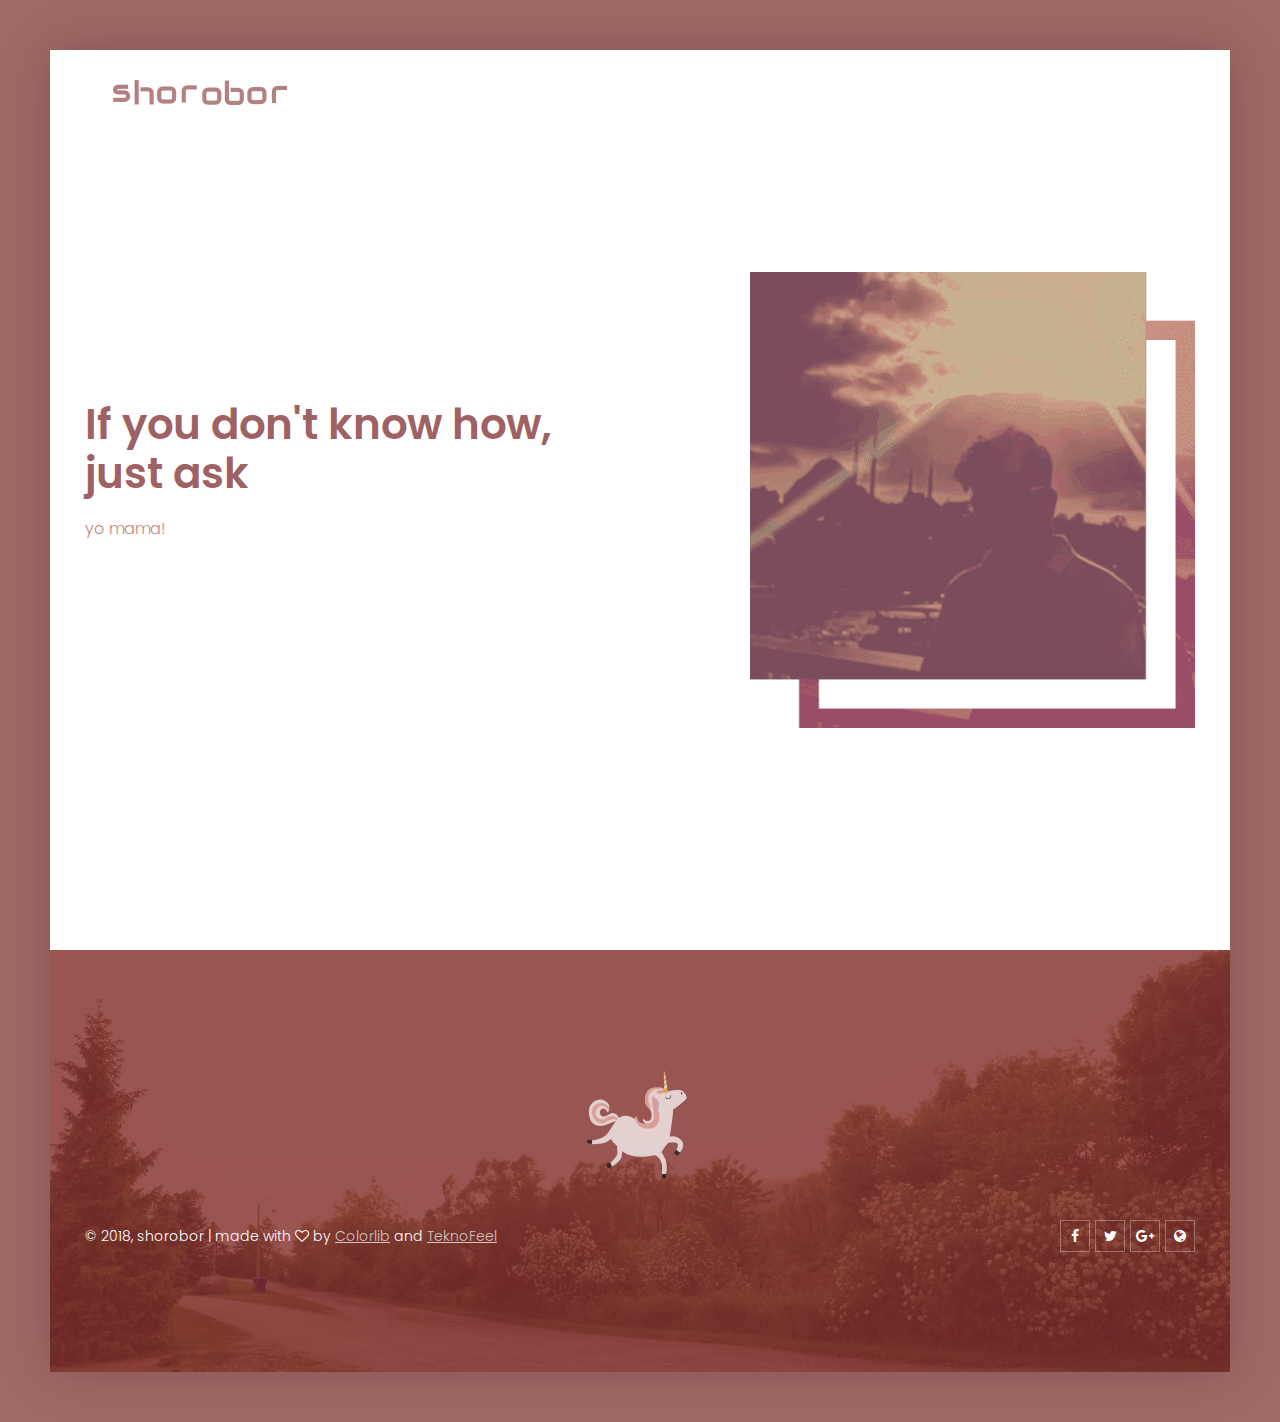
<file: index.html>
<!DOCTYPE html>
<html lang="en" class="no-js">
<head>
	<!-- Global site tag (gtag.js) - Google Analytics -->
	<script async src="https://www.googletagmanager.com/gtag/js?id=UA-3185525-5"></script>
	<script>
  		window.dataLayer = window.dataLayer || [];
  		function gtag(){dataLayer.push(arguments);}
  		gtag('js', new Date());

  		gtag('config', 'UA-3185525-5');
	</script>
	<!-- Mobile Specific Meta -->
	<meta name="viewport" content="width=device-width, initial-scale=1, shrink-to-fit=no">
	<!-- Favicon-->
	<link rel="shortcut icon" href="/img/fav.ico">
	<!-- Author Meta -->
	<meta name="author" content="shorobor">
	<meta property="og:author" content="shorobor">
	<!-- Meta Site -->
	<meta property="og:url" content="https://saroj.me/github"/>
	<link href="https://saroj.me/github" rel="canonical"/>
	<!-- Meta Description -->
	<meta name="description" content="Musings of a whimsical man">
	<meta property="og:description" content="Musings of a whimsical man"/>
	<!-- Meta Keyword -->
	<meta name="keywords" content="">
	<!-- meta character set -->
	<meta charset="UTF-8">
	<!-- Site Title -->
	<meta name="title" content="In Search of a Sage">
	<meta property="og:title" content="In Search of a Sage"/>
	<title>In Search of a Sage</title>


	<link href="https://fonts.googleapis.com/css?family=Poppins:100,300,500" rel="stylesheet">
		<!--
		CSS
		============================================= -->
		<link rel="stylesheet" href="/css/linearicons.css">
		<link rel="stylesheet" href="/css/owl.carousel.css">
		<link rel="stylesheet" href="/css/font-awesome.min.css">
		<link rel="stylesheet" href="/css/nice-select.css">
		<link rel="stylesheet" href="/css/magnific-popup.css">
		<link rel="stylesheet" href="/css/bootstrap.css">
		<link rel="stylesheet" href="/css/main.css">
	</head>
	<body class="dup-body">
		<div class="dup-body-wrap">
			<!-- Start Header Area -->
			<header class="default-header">
				<div class="header-wrap">
					<div class="header-top d-flex justify-content-between align-items-center">
						<div class="logo">
							<a href="https://saroj.me/github"><img src="/img/logo.png" alt="shorobor logo"></a>
						</div>
					</div>
				</div>
			</header>
		<!-- End Header Area -->
		<!-- Start Banner Area -->
		<section class="banner-area relative">
			<div class="overlay overlay-bg"></div>
			<div class="container">
				<div class="row fullscreen align-items-center justify-content-between">
					<div class="col-lg-6 col-md-7 col-sm-8">
						<div class="banner-content">
							<h1>If you don't know how, <br> just ask</h1>
							<p>yo mama! </p>
						</div>
					</div>
					<div class="col-lg-5 col-md-5 col-sm-4">
						<img src="/img/banner.png" alt="shorobor" class="img-fluid">
					</div>
				</div>
			</div>
		</section>
		<!-- End Banner Area -->

		<!-- Strat Footer Area -->
		<footer class="section-gap footer-widget-area">
			<div class="overlay overlay-bg"></div>
			<div class="container">
				<div class="row justify-content-center">
					<a href="https://saroj.me/github"><img src="/img/snobby-unicorn.png" alt="Who let the unicorn out?"></a>
				</div>
				<div class="footer-bottom d-flex justify-content-between align-items-center flex-wrap">
					<p class="footer-text m-0"> &copy; 2018, shorobor   |   made with <i class="fa fa-heart-o" aria-hidden="true"></i> by <a href="https://colorlib.com/">Colorlib</a> and <a href="https://teknofeel.com/">TeknoFeel</a></p>
					<div class="footer-social d-flex align-items-center">
						<a href="https://goo.gl/hfYke"><i class="fa fa-facebook"></i></a>
						<a href="https://goo.gl/v8AS7"><i class="fa fa-twitter"></i></a>
						<a href="https://goo.gl/7vTar"><i class="fa fa-google-plus"></i></a>
						<a href="https://saroj.me"><i class="fa fa-globe"></i></a>
					</div>
				</div>
			</div>
		</footer>
		<!-- End Footer Area -->
		</div>

		<script src="/js/vendor/jquery-2.2.4.min.js"></script>
		<script src="https://cdnjs.cloudflare.com/ajax/libs/popper.js/1.11.0/umd/popper.min.js" integrity="sha384-b/U6ypiBEHpOf/4+1nzFpr53nxSS+GLCkfwBdFNTxtclqqenISfwAzpKaMNFNmj4" crossorigin="anonymous"></script>
		<script src="/js/vendor/bootstrap.min.js"></script>
		<script src="/js/jquery.ajaxchimp.min.js"></script>
		<script src="/js/owl.carousel.min.js"></script>
		<script src="/js/jquery.nice-select.min.js"></script>
		<script src="/js/jquery.magnific-popup.min.js"></script>
		<script src="/js/main.js"></script>
	</body>
</html>
</file>
<file: css/linearicons.css>
@font-face {
	font-family: 'Linearicons-Free';
	src:url('../fonts/Linearicons-Free.eot?w118d');
	src:url('../fonts/Linearicons-Free.eot?#iefixw118d') format('embedded-opentype'),
		url('../fonts/Linearicons-Free.woff2?w118d') format('woff2'),
		url('../fonts/Linearicons-Free.woff?w118d') format('woff'),
		url('../fonts/Linearicons-Free.ttf?w118d') format('truetype'),
		url('../fonts/Linearicons-Free.svg?w118d#Linearicons-Free') format('svg');
	font-weight: normal;
	font-style: normal;
}

.lnr {
	font-family: 'Linearicons-Free';
	speak: none;
	font-style: normal;
	font-weight: normal;
	font-variant: normal;
	text-transform: none;
	line-height: 1;

	/* Better Font Rendering =========== */
	-webkit-font-smoothing: antialiased;
	-moz-osx-font-smoothing: grayscale;
}

.lnr-home:before {
	content: "\e800";
}
.lnr-apartment:before {
	content: "\e801";
}
.lnr-pencil:before {
	content: "\e802";
}
.lnr-magic-wand:before {
	content: "\e803";
}
.lnr-drop:before {
	content: "\e804";
}
.lnr-lighter:before {
	content: "\e805";
}
.lnr-poop:before {
	content: "\e806";
}
.lnr-sun:before {
	content: "\e807";
}
.lnr-moon:before {
	content: "\e808";
}
.lnr-cloud:before {
	content: "\e809";
}
.lnr-cloud-upload:before {
	content: "\e80a";
}
.lnr-cloud-download:before {
	content: "\e80b";
}
.lnr-cloud-sync:before {
	content: "\e80c";
}
.lnr-cloud-check:before {
	content: "\e80d";
}
.lnr-database:before {
	content: "\e80e";
}
.lnr-lock:before {
	content: "\e80f";
}
.lnr-cog:before {
	content: "\e810";
}
.lnr-trash:before {
	content: "\e811";
}
.lnr-dice:before {
	content: "\e812";
}
.lnr-heart:before {
	content: "\e813";
}
.lnr-star:before {
	content: "\e814";
}
.lnr-star-half:before {
	content: "\e815";
}
.lnr-star-empty:before {
	content: "\e816";
}
.lnr-flag:before {
	content: "\e817";
}
.lnr-envelope:before {
	content: "\e818";
}
.lnr-paperclip:before {
	content: "\e819";
}
.lnr-inbox:before {
	content: "\e81a";
}
.lnr-eye:before {
	content: "\e81b";
}
.lnr-printer:before {
	content: "\e81c";
}
.lnr-file-empty:before {
	content: "\e81d";
}
.lnr-file-add:before {
	content: "\e81e";
}
.lnr-enter:before {
	content: "\e81f";
}
.lnr-exit:before {
	content: "\e820";
}
.lnr-graduation-hat:before {
	content: "\e821";
}
.lnr-license:before {
	content: "\e822";
}
.lnr-music-note:before {
	content: "\e823";
}
.lnr-film-play:before {
	content: "\e824";
}
.lnr-camera-video:before {
	content: "\e825";
}
.lnr-camera:before {
	content: "\e826";
}
.lnr-picture:before {
	content: "\e827";
}
.lnr-book:before {
	content: "\e828";
}
.lnr-bookmark:before {
	content: "\e829";
}
.lnr-user:before {
	content: "\e82a";
}
.lnr-users:before {
	content: "\e82b";
}
.lnr-shirt:before {
	content: "\e82c";
}
.lnr-store:before {
	content: "\e82d";
}
.lnr-cart:before {
	content: "\e82e";
}
.lnr-tag:before {
	content: "\e82f";
}
.lnr-phone-handset:before {
	content: "\e830";
}
.lnr-phone:before {
	content: "\e831";
}
.lnr-pushpin:before {
	content: "\e832";
}
.lnr-map-marker:before {
	content: "\e833";
}
.lnr-map:before {
	content: "\e834";
}
.lnr-location:before {
	content: "\e835";
}
.lnr-calendar-full:before {
	content: "\e836";
}
.lnr-keyboard:before {
	content: "\e837";
}
.lnr-spell-check:before {
	content: "\e838";
}
.lnr-screen:before {
	content: "\e839";
}
.lnr-smartphone:before {
	content: "\e83a";
}
.lnr-tablet:before {
	content: "\e83b";
}
.lnr-laptop:before {
	content: "\e83c";
}
.lnr-laptop-phone:before {
	content: "\e83d";
}
.lnr-power-switch:before {
	content: "\e83e";
}
.lnr-bubble:before {
	content: "\e83f";
}
.lnr-heart-pulse:before {
	content: "\e840";
}
.lnr-construction:before {
	content: "\e841";
}
.lnr-pie-chart:before {
	content: "\e842";
}
.lnr-chart-bars:before {
	content: "\e843";
}
.lnr-gift:before {
	content: "\e844";
}
.lnr-diamond:before {
	content: "\e845";
}
.lnr-linearicons:before {
	content: "\e846";
}
.lnr-dinner:before {
	content: "\e847";
}
.lnr-coffee-cup:before {
	content: "\e848";
}
.lnr-leaf:before {
	content: "\e849";
}
.lnr-paw:before {
	content: "\e84a";
}
.lnr-rocket:before {
	content: "\e84b";
}
.lnr-briefcase:before {
	content: "\e84c";
}
.lnr-bus:before {
	content: "\e84d";
}
.lnr-car:before {
	content: "\e84e";
}
.lnr-train:before {
	content: "\e84f";
}
.lnr-bicycle:before {
	content: "\e850";
}
.lnr-wheelchair:before {
	content: "\e851";
}
.lnr-select:before {
	content: "\e852";
}
.lnr-earth:before {
	content: "\e853";
}
.lnr-smile:before {
	content: "\e854";
}
.lnr-sad:before {
	content: "\e855";
}
.lnr-neutral:before {
	content: "\e856";
}
.lnr-mustache:before {
	content: "\e857";
}
.lnr-alarm:before {
	content: "\e858";
}
.lnr-bullhorn:before {
	content: "\e859";
}
.lnr-volume-high:before {
	content: "\e85a";
}
.lnr-volume-medium:before {
	content: "\e85b";
}
.lnr-volume-low:before {
	content: "\e85c";
}
.lnr-volume:before {
	content: "\e85d";
}
.lnr-mic:before {
	content: "\e85e";
}
.lnr-hourglass:before {
	content: "\e85f";
}
.lnr-undo:before {
	content: "\e860";
}
.lnr-redo:before {
	content: "\e861";
}
.lnr-sync:before {
	content: "\e862";
}
.lnr-history:before {
	content: "\e863";
}
.lnr-clock:before {
	content: "\e864";
}
.lnr-download:before {
	content: "\e865";
}
.lnr-upload:before {
	content: "\e866";
}
.lnr-enter-down:before {
	content: "\e867";
}
.lnr-exit-up:before {
	content: "\e868";
}
.lnr-bug:before {
	content: "\e869";
}
.lnr-code:before {
	content: "\e86a";
}
.lnr-link:before {
	content: "\e86b";
}
.lnr-unlink:before {
	content: "\e86c";
}
.lnr-thumbs-up:before {
	content: "\e86d";
}
.lnr-thumbs-down:before {
	content: "\e86e";
}
.lnr-magnifier:before {
	content: "\e86f";
}
.lnr-cross:before {
	content: "\e870";
}
.lnr-menu:before {
	content: "\e871";
}
.lnr-list:before {
	content: "\e872";
}
.lnr-chevron-up:before {
	content: "\e873";
}
.lnr-chevron-down:before {
	content: "\e874";
}
.lnr-chevron-left:before {
	content: "\e875";
}
.lnr-chevron-right:before {
	content: "\e876";
}
.lnr-arrow-up:before {
	content: "\e877";
}
.lnr-arrow-down:before {
	content: "\e878";
}
.lnr-arrow-left:before {
	content: "\e879";
}
.lnr-arrow-right:before {
	content: "\e87a";
}
.lnr-move:before {
	content: "\e87b";
}
.lnr-warning:before {
	content: "\e87c";
}
.lnr-question-circle:before {
	content: "\e87d";
}
.lnr-menu-circle:before {
	content: "\e87e";
}
.lnr-checkmark-circle:before {
	content: "\e87f";
}
.lnr-cross-circle:before {
	content: "\e880";
}
.lnr-plus-circle:before {
	content: "\e881";
}
.lnr-circle-minus:before {
	content: "\e882";
}
.lnr-arrow-up-circle:before {
	content: "\e883";
}
.lnr-arrow-down-circle:before {
	content: "\e884";
}
.lnr-arrow-left-circle:before {
	content: "\e885";
}
.lnr-arrow-right-circle:before {
	content: "\e886";
}
.lnr-chevron-up-circle:before {
	content: "\e887";
}
.lnr-chevron-down-circle:before {
	content: "\e888";
}
.lnr-chevron-left-circle:before {
	content: "\e889";
}
.lnr-chevron-right-circle:before {
	content: "\e88a";
}
.lnr-crop:before {
	content: "\e88b";
}
.lnr-frame-expand:before {
	content: "\e88c";
}
.lnr-frame-contract:before {
	content: "\e88d";
}
.lnr-layers:before {
	content: "\e88e";
}
.lnr-funnel:before {
	content: "\e88f";
}
.lnr-text-format:before {
	content: "\e890";
}
.lnr-text-format-remove:before {
	content: "\e891";
}
.lnr-text-size:before {
	content: "\e892";
}
.lnr-bold:before {
	content: "\e893";
}
.lnr-italic:before {
	content: "\e894";
}
.lnr-underline:before {
	content: "\e895";
}
.lnr-strikethrough:before {
	content: "\e896";
}
.lnr-highlight:before {
	content: "\e897";
}
.lnr-text-align-left:before {
	content: "\e898";
}
.lnr-text-align-center:before {
	content: "\e899";
}
.lnr-text-align-right:before {
	content: "\e89a";
}
.lnr-text-align-justify:before {
	content: "\e89b";
}
.lnr-line-spacing:before {
	content: "\e89c";
}
.lnr-indent-increase:before {
	content: "\e89d";
}
.lnr-indent-decrease:before {
	content: "\e89e";
}
.lnr-pilcrow:before {
	content: "\e89f";
}
.lnr-direction-ltr:before {
	content: "\e8a0";
}
.lnr-direction-rtl:before {
	content: "\e8a1";
}
.lnr-page-break:before {
	content: "\e8a2";
}
.lnr-sort-alpha-asc:before {
	content: "\e8a3";
}
.lnr-sort-amount-asc:before {
	content: "\e8a4";
}
.lnr-hand:before {
	content: "\e8a5";
}
.lnr-pointer-up:before {
	content: "\e8a6";
}
.lnr-pointer-right:before {
	content: "\e8a7";
}
.lnr-pointer-down:before {
	content: "\e8a8";
}
.lnr-pointer-left:before {
	content: "\e8a9";
}
</file>
<file: css/nice-select.css>
.nice-select {
  -webkit-tap-highlight-color: transparent;
  background-color: #fff;
  border-radius: 5px;
  border: solid 1px #e8e8e8;
  box-sizing: border-box;
  clear: both;
  cursor: pointer;
  display: block;
  float: left;
  font-family: inherit;
  font-size: 14px;
  font-weight: normal;
  height: 42px;
  line-height: 40px;
  outline: none;
  padding-left: 18px;
  padding-right: 30px;
  position: relative;
  text-align: left !important;
  -webkit-transition: all 0.2s ease-in-out;
  transition: all 0.2s ease-in-out;
  -webkit-user-select: none;
     -moz-user-select: none;
      -ms-user-select: none;
          user-select: none;
  white-space: nowrap;
  width: auto; }
  .nice-select:hover {
    border-color: #dbdbdb; }
  .nice-select:active, .nice-select.open, .nice-select:focus {
    border-color: #999; }
  .nice-select:after {
    border-bottom: 2px solid #999;
    border-right: 2px solid #999;
    content: '';
    display: block;
    height: 5px;
    margin-top: -4px;
    pointer-events: none;
    position: absolute;
    right: 12px;
    top: 50%;
    -webkit-transform-origin: 66% 66%;
        -ms-transform-origin: 66% 66%;
            transform-origin: 66% 66%;
    -webkit-transform: rotate(45deg);
        -ms-transform: rotate(45deg);
            transform: rotate(45deg);
    -webkit-transition: all 0.15s ease-in-out;
    transition: all 0.15s ease-in-out;
    width: 5px; }
  .nice-select.open:after {
    -webkit-transform: rotate(-135deg);
        -ms-transform: rotate(-135deg);
            transform: rotate(-135deg); }
  .nice-select.open .list {
    opacity: 1;
    pointer-events: auto;
    -webkit-transform: scale(1) translateY(0);
        -ms-transform: scale(1) translateY(0);
            transform: scale(1) translateY(0); }
  .nice-select.disabled {
    border-color: #ededed;
    color: #999;
    pointer-events: none; }
    .nice-select.disabled:after {
      border-color: #cccccc; }
  .nice-select.wide {
    width: 100%; }
    .nice-select.wide .list {
      left: 0 !important;
      right: 0 !important; }
  .nice-select.right {
    float: right; }
    .nice-select.right .list {
      left: auto;
      right: 0; }
  .nice-select.small {
    font-size: 12px;
    height: 36px;
    line-height: 34px; }
    .nice-select.small:after {
      height: 4px;
      width: 4px; }
    .nice-select.small .option {
      line-height: 34px;
      min-height: 34px; }
  .nice-select .list {
    background-color: #fff;
    border-radius: 5px;
    box-shadow: 0 0 0 1px rgba(68, 68, 68, 0.11);
    box-sizing: border-box;
    margin-top: 4px;
    opacity: 0;
    overflow: hidden;
    padding: 0;
    pointer-events: none;
    position: absolute;
    top: 100%;
    left: 0;
    -webkit-transform-origin: 50% 0;
        -ms-transform-origin: 50% 0;
            transform-origin: 50% 0;
    -webkit-transform: scale(0.75) translateY(-21px);
        -ms-transform: scale(0.75) translateY(-21px);
            transform: scale(0.75) translateY(-21px);
    -webkit-transition: all 0.2s cubic-bezier(0.5, 0, 0, 1.25), opacity 0.15s ease-out;
    transition: all 0.2s cubic-bezier(0.5, 0, 0, 1.25), opacity 0.15s ease-out;
    z-index: 9; }
    .nice-select .list:hover .option:not(:hover) {
      background-color: transparent !important; }
  .nice-select .option {
    cursor: pointer;
    font-weight: 400;
    line-height: 40px;
    list-style: none;
    min-height: 40px;
    outline: none;
    padding-left: 18px;
    padding-right: 29px;
    text-align: left;
    -webkit-transition: all 0.2s;
    transition: all 0.2s; }
    .nice-select .option:hover, .nice-select .option.focus, .nice-select .option.selected.focus {
      background-color: #f6f6f6; }
    .nice-select .option.selected {
      font-weight: bold; }
    .nice-select .option.disabled {
      background-color: transparent;
      color: #999;
      cursor: default; }

.no-csspointerevents .nice-select .list {
  display: none; }

.no-csspointerevents .nice-select.open .list {
  display: block; }
</file>
<file: css/main.css>
/*--------------------------- Color variations ----------------------*/
/* Medium Layout: 1280px */
/* Tablet Layout: 768px */
/* Mobile Layout: 320px */
/* Wide Mobile Layout: 480px */
/* =================================== */
/*  Basic Style 
/* =================================== */
::-moz-selection {
  /* Code for Firefox */
  background-color: #a16966;
  color: #fff;
}

::selection {
  background-color: #a16966;
  color: #fff;
}

::-webkit-input-placeholder {
  /* WebKit, Blink, Edge */
  color: #bf8888;
  font-weight: 300;
}

:-moz-placeholder {
  /* Mozilla Firefox 4 to 18 */
  color: #bf8888;
  opacity: 1;
  font-weight: 300;
}

::-moz-placeholder {
  /* Mozilla Firefox 19+ */
  color: #bf8888;
  opacity: 1;
  font-weight: 300;
}

:-ms-input-placeholder {
  /* Internet Explorer 10-11 */
  color: #bf8888;
  font-weight: 300;
}

::-ms-input-placeholder {
  /* Microsoft Edge */
  color: #bf8888;
  font-weight: 300;
}

body {
  color: #bf8888;
  font-family: "Poppins", sans-serif;
  font-size: 14px;
  font-weight: 300;
  line-height: 1.5em;
  position: relative;
}

ol, ul {
  margin: 0;
  padding: 0;
  list-style: none;
}

select {
  display: block;
}

figure {
  margin: 0;
}

a {
  -webkit-transition: all 0.3s ease 0s;
  -moz-transition: all 0.3s ease 0s;
  -o-transition: all 0.3s ease 0s;
  transition: all 0.3s ease 0s;
}

iframe {
  border: 0;
}

a, a:focus, a:hover {
  text-decoration: none;
  outline: 0;
  color: #bf8888;
}

.btn.active.focus,
.btn.active:focus,
.btn.focus,
.btn.focus:active,
.btn:active:focus,
.btn:focus {
  text-decoration: none;
  outline: 0;
}

.card-panel {
  margin: 0;
  padding: 60px;
}

/**
 *  Typography
 *
 **/
.btn i, .btn-large i, .btn-floating i, .btn-large i, .btn-flat i {
  font-size: 1em;
  line-height: inherit;
}

.gray-bg {
  background: #fff9f9;
}

h1, h2, h3,
h4, h5, h6 {
  font-family: "Poppins", sans-serif;
  color: #9e6264;
  line-height: 1.5em;
  margin-bottom: 0;
  margin-top: 0;
  font-weight: 500;
}

.h1, .h2, .h3,
.h4, .h5, .h6 {
  margin-bottom: 0;
  margin-top: 0;
  font-family: "Poppins", sans-serif;
  font-weight: 600;
  color: #9e6264;
}

h1, .h1 {
  font-size: 36px;
}

h2, .h2 {
  font-size: 30px;
}

h3, .h3 {
  font-size: 24px;
}

h4, .h4 {
  font-size: 18px;
}

h5, .h5 {
  font-size: 16px;
}

h6, .h6 {
  font-size: 14px;
  color: #9e6264;
}

td, th {
  border-radius: 0px;
}

/**
 * For modern browsers
 * 1. The space content is one way to avoid an Opera bug when the
 *    contenteditable attribute is included anywhere else in the document.
 *    Otherwise it causes space to appear at the top and bottom of elements
 *    that are clearfixed.
 * 2. The use of `table` rather than `block` is only necessary if using
 *    `:before` to contain the top-margins of child elements.
 */
.clear::before, .clear::after {
  content: " ";
  display: table;
}

.clear::after {
  clear: both;
}

.fz-11 {
  font-size: 11px;
}

.fz-12 {
  font-size: 12px;
}

.fz-13 {
  font-size: 13px;
}

.fz-14 {
  font-size: 14px;
}

.fz-15 {
  font-size: 15px;
}

.fz-16 {
  font-size: 16px;
}

.fz-18 {
  font-size: 18px;
}

.fz-30 {
  font-size: 30px;
}

.fz-48 {
  font-size: 48px !important;
}

.fw100 {
  font-weight: 100;
}

.fw300 {
  font-weight: 300;
}

.fw400 {
  font-weight: 400 !important;
}

.fw500 {
  font-weight: 500;
}

.f700 {
  font-weight: 700;
}

.fsi {
  font-style: italic;
}

.mt-10 {
  margin-top: 10px;
}

.mt-15 {
  margin-top: 15px;
}

.mt-20 {
  margin-top: 20px;
}

.mt-25 {
  margin-top: 25px;
}

.mt-30 {
  margin-top: 30px;
}

.mt-35 {
  margin-top: 35px;
}

.mt-40 {
  margin-top: 40px;
}

.mt-50 {
  margin-top: 50px;
}

.mt-60 {
  margin-top: 60px;
}

.mt-70 {
  margin-top: 70px;
}

.mt-80 {
  margin-top: 80px;
}

.mt-100 {
  margin-top: 100px;
}

.mt-120 {
  margin-top: 120px;
}

.mt-150 {
  margin-top: 150px;
}

.ml-0 {
  margin-left: 0 !important;
}

.ml-5 {
  margin-left: 5px !important;
}

.ml-10 {
  margin-left: 10px;
}

.ml-15 {
  margin-left: 15px;
}

.ml-20 {
  margin-left: 20px;
}

.ml-30 {
  margin-left: 30px;
}

.ml-50 {
  margin-left: 50px;
}

.mr-0 {
  margin-right: 0 !important;
}

.mr-5 {
  margin-right: 5px !important;
}

.mr-15 {
  margin-right: 15px;
}

.mr-10 {
  margin-right: 10px;
}

.mr-20 {
  margin-right: 20px;
}

.mr-30 {
  margin-right: 30px;
}

.mr-50 {
  margin-right: 50px;
}

.mb-0 {
  margin-bottom: 0px;
}

.mb-0-i {
  margin-bottom: 0px !important;
}

.mb-5 {
  margin-bottom: 5px;
}

.mb-10 {
  margin-bottom: 10px;
}

.mb-15 {
  margin-bottom: 15px;
}

.mb-20 {
  margin-bottom: 20px;
}

.mb-25 {
  margin-bottom: 25px;
}

.mb-30 {
  margin-bottom: 30px;
}

.mb-40 {
  margin-bottom: 40px;
}

.mb-50 {
  margin-bottom: 50px;
}

.mb-60 {
  margin-bottom: 60px;
}

.mb-70 {
  margin-bottom: 70px;
}

.mb-80 {
  margin-bottom: 80px;
}

.mb-90 {
  margin-bottom: 90px;
}

.mb-100 {
  margin-bottom: 100px;
}

.pt-0 {
  padding-top: 0px;
}

.pt-10 {
  padding-top: 10px;
}

.pt-15 {
  padding-top: 15px;
}

.pt-20 {
  padding-top: 20px;
}

.pt-25 {
  padding-top: 25px;
}

.pt-30 {
  padding-top: 30px;
}

.pt-40 {
  padding-top: 40px;
}

.pt-50 {
  padding-top: 50px;
}

.pt-60 {
  padding-top: 60px;
}

.pt-70 {
  padding-top: 70px;
}

.pt-80 {
  padding-top: 80px;
}

.pt-90 {
  padding-top: 90px;
}

.pt-100 {
  padding-top: 100px;
}

.pt-150 {
  padding-top: 150px;
}

.pb-0 {
  padding-bottom: 0px;
}

.pb-10 {
  padding-bottom: 10px;
}

.pb-15 {
  padding-bottom: 15px;
}

.pb-20 {
  padding-bottom: 20px;
}

.pb-25 {
  padding-bottom: 25px;
}

.pb-30 {
  padding-bottom: 30px;
}

.pb-40 {
  padding-bottom: 40px;
}

.pb-50 {
  padding-bottom: 50px;
}

.pb-60 {
  padding-bottom: 60px;
}

.pb-70 {
  padding-bottom: 70px;
}

.pb-80 {
  padding-bottom: 80px;
}

.pb-90 {
  padding-bottom: 90px;
}

.pb-100 {
  padding-bottom: 100px;
}

.pb-150 {
  padding-bottom: 150px;
}

.pr-30 {
  padding-right: 30px;
}

.pl-30 {
  padding-left: 30px;
}

.p-40 {
  padding: 40px;
}

.float-left {
  float: left;
}

.float-right {
  float: right;
}

.text-italic {
  font-style: italic;
}

.text-white {
  color: #fff;
}

.transition {
  -webkit-transition: all 0.3s ease 0s;
  -moz-transition: all 0.3s ease 0s;
  -o-transition: all 0.3s ease 0s;
  transition: all 0.3s ease 0s;
}

.section-full {
  padding: 100px 0;
}

.section-half {
  padding: 75px 0;
}

.flex {
  display: -webkit-box;
  display: -webkit-flex;
  display: -moz-flex;
  display: -ms-flexbox;
  display: flex;
}

.inline-flex {
  display: -webkit-inline-box;
  display: -webkit-inline-flex;
  display: -moz-inline-flex;
  display: -ms-inline-flexbox;
  display: inline-flex;
}

.flex-grow {
  -webkit-box-flex: 1;
  -webkit-flex-grow: 1;
  -moz-flex-grow: 1;
  -ms-flex-positive: 1;
  flex-grow: 1;
}

.flex-wrap {
  -webkit-flex-wrap: wrap;
  -moz-flex-wrap: wrap;
  -ms-flex-wrap: wrap;
  flex-wrap: wrap;
}

.flex-left {
  -webkit-box-pack: start;
  -ms-flex-pack: start;
  -webkit-justify-content: flex-start;
  -moz-justify-content: flex-start;
  justify-content: flex-start;
}

.flex-middle {
  -webkit-box-align: center;
  -ms-flex-align: center;
  -webkit-align-items: center;
  -moz-align-items: center;
  align-items: center;
}

.flex-right {
  -webkit-box-pack: end;
  -ms-flex-pack: end;
  -webkit-justify-content: flex-end;
  -moz-justify-content: flex-end;
  justify-content: flex-end;
}

.flex-top {
  -webkit-align-self: flex-start;
  -moz-align-self: flex-start;
  -ms-flex-item-align: start;
  align-self: flex-start;
}

.flex-center {
  -webkit-box-pack: center;
  -ms-flex-pack: center;
  -webkit-justify-content: center;
  -moz-justify-content: center;
  justify-content: center;
}

.flex-bottom {
  -webkit-align-self: flex-end;
  -moz-align-self: flex-end;
  -ms-flex-item-align: end;
  align-self: flex-end;
}

.space-between {
  -webkit-box-pack: justify;
  -ms-flex-pack: justify;
  -webkit-justify-content: space-between;
  -moz-justify-content: space-between;
  justify-content: space-between;
}

.space-around {
  -ms-flex-pack: distribute;
  -webkit-justify-content: space-around;
  -moz-justify-content: space-around;
  justify-content: space-around;
}

.flex-column {
  -webkit-box-direction: normal;
  -webkit-box-orient: vertical;
  -webkit-flex-direction: column;
  -moz-flex-direction: column;
  -ms-flex-direction: column;
  flex-direction: column;
}

.flex-cell {
  display: -webkit-box;
  display: -webkit-flex;
  display: -moz-flex;
  display: -ms-flexbox;
  display: flex;
  -webkit-box-flex: 1;
  -webkit-flex-grow: 1;
  -moz-flex-grow: 1;
  -ms-flex-positive: 1;
  flex-grow: 1;
}

.display-table {
  display: table;
}

.light {
  color: #fff;
}

.dark {
  color: #000;
}

.relative {
  position: relative;
}

.overflow-hidden {
  overflow: hidden;
}

.overlay {
  position: absolute;
  left: 0;
  right: 0;
  top: 0;
  bottom: 0;
}

.container.fullwidth {
  width: 100%;
}

.container.no-padding {
  padding-left: 0;
  padding-right: 0;
}

.no-padding {
  padding: 0;
}

.section-bg {
  background: #f9fafc;
}

@media (max-width: 767px) {
  .no-flex-xs {
    display: block !important;
  }
}

.row.no-margin {
  margin-left: 0;
  margin-right: 0;
}

.sample-text-area {
  background: #fff;
  padding: 100px 0 70px 0;
}

.text-heading {
  margin-bottom: 30px;
  font-size: 24px;
}

b, i, sup, sub, u, del {
  color: #986c6c;
}

h1 {
  font-size: 36px;
}

h2 {
  font-size: 30px;
}

h3 {
  font-size: 24px;
}

h4 {
  font-size: 18px;
}

h5 {
  font-size: 16px;
}

h6 {
  font-size: 14px;
}

h1, h2, h3, h4, h5, h6 {
  line-height: 1.5em;
}

.typography h1, .typography h2, .typography h3, .typography h4, .typography h5, .typography h6 {
  color: #bf8888;
}

.button-area {
  background: #fff;
}

.button-area .border-top-generic {
  padding: 70px 15px;
  border-top: 1px dotted #eee;
}

.button-group-area .genric-btn {
  margin-right: 10px;
  margin-top: 10px;
}

.button-group-area .genric-btn:last-child {
  margin-right: 0;
}

.genric-btn {
  display: inline-block;
  outline: none;
  line-height: 40px;
  padding: 0 30px;
  font-size: 1em;
  text-align: center;
  text-decoration: none;
  font-weight: 500;
  cursor: pointer;
  -webkit-transition: all 0.3s ease 0s;
  -moz-transition: all 0.3s ease 0s;
  -o-transition: all 0.3s ease 0s;
  transition: all 0.3s ease 0s;
}

.genric-btn:focus {
  outline: none;
}

.genric-btn.e-large {
  padding: 0 40px;
  line-height: 50px;
}

.genric-btn.large {
  line-height: 45px;
}

.genric-btn.medium {
  line-height: 30px;
}

.genric-btn.small {
  line-height: 25px;
}

.genric-btn.radius {
  border-radius: 3px;
}

.genric-btn.circle {
  border-radius: 20px;
}

.genric-btn.arrow {
  display: -webkit-inline-box;
  display: -ms-inline-flexbox;
  display: inline-flex;
  -webkit-box-align: center;
  -ms-flex-align: center;
  align-items: center;
}

.genric-btn.arrow span {
  margin-left: 10px;
}

.genric-btn.default {
  color: #9e6264;
  background: #fff9f9;
  border: 1px solid transparent;
}

.genric-btn.default:hover {
  border: 1px solid #fff9f9;
  background: #fff;
}

.genric-btn.default-border {
  border: 1px solid #fff9f9;
  background: #fff;
}

.genric-btn.default-border:hover {
  color: #9e6264;
  background: #fff9f9;
  border: 1px solid transparent;
}

.genric-btn.primary {
  color: #fff;
  background: #986c6c;
  border: 1px solid transparent;
}

.genric-btn.primary:hover {
  color: #986c6c;
  border: 1px solid #986c6c;
  background: #fff;
}

.genric-btn.primary-border {
  color: #986c6c;
  border: 1px solid #986c6c;
  background: #fff;
}

.genric-btn.primary-border:hover {
  color: #fff;
  background: #986c6c;
  border: 1px solid transparent;
}

.genric-btn.success {
  color: #fff;
  background: #88bf88;
  border: 1px solid transparent;
}

.genric-btn.success:hover {
  color: #88bf88;
  border: 1px solid #88bf88;
  background: #fff;
}

.genric-btn.success-border {
  color: #88bf88;
  border: 1px solid #88bf88;
  background: #fff;
}

.genric-btn.success-border:hover {
  color: #fff;
  background: #88bf88;
  border: 1px solid transparent;
}

.genric-btn.info {
  color: #fff;
  background: #8888bf;
  border: 1px solid transparent;
}

.genric-btn.info:hover {
  color: #8888bf;
  border: 1px solid #8888bf;
  background: #fff;
}

.genric-btn.info-border {
  color: #8888bf;
  border: 1px solid #8888bf;
  background: #fff;
}

.genric-btn.info-border:hover {
  color: #fff;
  background: #8888bf;
  border: 1px solid transparent;
}

.genric-btn.warning {
  color: #fff;
  background: #bfa488;
  border: 1px solid transparent;
}

.genric-btn.warning:hover {
  color: #bfa488;
  border: 1px solid #bfa488;
  background: #fff;
}

.genric-btn.warning-border {
  color: #bfa488;
  border: 1px solid #bfa488;
  background: #fff;
}

.genric-btn.warning-border:hover {
  color: #fff;
  background: #bfa488;
  border: 1px solid transparent;
}

.genric-btn.danger {
  color: #fff;
  background: #bf88a4;
  border: 1px solid transparent;
}

.genric-btn.danger:hover {
  color: #bf88a4;
  border: 1px solid #bf88a4;
  background: #fff;
}

.genric-btn.danger-border {
  color: #bf88a4;
  border: 1px solid #bf88a4;
  background: #fff;
}

.genric-btn.danger-border:hover {
  color: #fff;
  background: #bf88a4;
  border: 1px solid transparent;
}

.genric-btn.link {
  color: #9e6264;
  background: #fff9f9;
  text-decoration: underline;
  border: 1px solid transparent;
}

.genric-btn.link:hover {
  color: #9e6264;
  border: 1px solid #fff9f9;
  background: #fff;
}

.genric-btn.link-border {
  color: #9e6264;
  border: 1px solid #fff9f9;
  background: #fff;
  text-decoration: underline;
}

.genric-btn.link-border:hover {
  color: #9e6264;
  background: #fff9f9;
  border: 1px solid transparent;
}

.genric-btn.disable {
  color: #9e6264, 0.3;
  background: #fff9f9;
  border: 1px solid transparent;
  cursor: not-allowed;
}

.generic-blockquote {
  padding: 30px 50px 30px 30px;
  background: #fff9f9;
  border-left: 2px solid #986c6c;
}

@media (max-width: 767px) {
  .progress-table-wrap {
    overflow-x: scroll;
  }
}

.progress-table {
  background: #fff9f9;
  padding: 15px 0px 30px 0px;
  min-width: 800px;
}

.progress-table .serial {
  width: 11.83%;
  padding-left: 30px;
}

.progress-table .country {
  width: 28.07%;
}

.progress-table .visit {
  width: 19.74%;
}

.progress-table .percentage {
  width: 40.36%;
  padding-right: 50px;
}

.progress-table .table-head {
  display: flex;
}

.progress-table .table-head .serial, .progress-table .table-head .country, .progress-table .table-head .visit, .progress-table .table-head .percentage {
  color: #9e6264;
  line-height: 40px;
  text-transform: uppercase;
  font-weight: 500;
}

.progress-table .table-row {
  padding: 15px 0;
  border-top: 1px solid #edf3fd;
  display: flex;
}

.progress-table .table-row .serial, .progress-table .table-row .country, .progress-table .table-row .visit, .progress-table .table-row .percentage {
  display: flex;
  align-items: center;
}

.progress-table .table-row .country img {
  margin-right: 15px;
}

.progress-table .table-row .percentage .progress {
  width: 80%;
  border-radius: 0px;
  background: transparent;
}

.progress-table .table-row .percentage .progress .progress-bar {
  height: 5px;
  line-height: 5px;
}

.progress-table .table-row .percentage .progress .progress-bar.color-1 {
  background-color: #6382e6;
}

.progress-table .table-row .percentage .progress .progress-bar.color-2 {
  background-color: #e66686;
}

.progress-table .table-row .percentage .progress .progress-bar.color-3 {
  background-color: #f09359;
}

.progress-table .table-row .percentage .progress .progress-bar.color-4 {
  background-color: #73fbaf;
}

.progress-table .table-row .percentage .progress .progress-bar.color-5 {
  background-color: #73fbaf;
}

.progress-table .table-row .percentage .progress .progress-bar.color-6 {
  background-color: #6382e6;
}

.progress-table .table-row .percentage .progress .progress-bar.color-7 {
  background-color: #a367e7;
}

.progress-table .table-row .percentage .progress .progress-bar.color-8 {
  background-color: #e66686;
}

.single-gallery-image {
  margin-top: 30px;
  background-repeat: no-repeat !important;
  background-position: center center !important;
  background-size: cover !important;
  height: 200px;
}

.list-style {
  width: 14px;
  height: 14px;
}

.unordered-list li {
  position: relative;
  padding-left: 30px;
  line-height: 1.82em !important;
}

.unordered-list li:before {
  content: "";
  position: absolute;
  width: 14px;
  height: 14px;
  border: 3px solid #986c6c;
  background: #fff;
  top: 4px;
  left: 0;
  border-radius: 50%;
}

.ordered-list {
  margin-left: 30px;
}

.ordered-list li {
  list-style-type: decimal-leading-zero;
  color: #986c6c;
  font-weight: 500;
  line-height: 1.82em !important;
}

.ordered-list li span {
  font-weight: 300;
  color: #bf8888;
}

.ordered-list-alpha li {
  margin-left: 30px;
  list-style-type: lower-alpha;
  color: #986c6c;
  font-weight: 500;
  line-height: 1.82em !important;
}

.ordered-list-alpha li span {
  font-weight: 300;
  color: #bf8888;
}

.ordered-list-roman li {
  margin-left: 30px;
  list-style-type: lower-roman;
  color: #986c6c;
  font-weight: 500;
  line-height: 1.82em !important;
}

.ordered-list-roman li span {
  font-weight: 300;
  color: #bf8888;
}

.single-input {
  display: block;
  width: 100%;
  line-height: 40px;
  border: none;
  outline: none;
  background: #fff9f9;
  padding: 0 20px;
}

.single-input:focus {
  outline: none;
}

.input-group-icon {
  position: relative;
}

.input-group-icon .icon {
  position: absolute;
  left: 20px;
  top: 0;
  line-height: 40px;
  z-index: 3;
}

.input-group-icon .icon i {
  color: #797979;
}

.input-group-icon .single-input {
  padding-left: 45px;
}

.single-textarea {
  display: block;
  width: 100%;
  line-height: 40px;
  border: none;
  outline: none;
  background: #fff9f9;
  padding: 0 20px;
  height: 100px;
  resize: none;
}

.single-textarea:focus {
  outline: none;
}

.single-input-primary {
  display: block;
  width: 100%;
  line-height: 40px;
  border: 1px solid transparent;
  outline: none;
  background: #fff9f9;
  padding: 0 20px;
}

.single-input-primary:focus {
  outline: none;
  border: 1px solid #986c6c;
}

.single-input-accent {
  display: block;
  width: 100%;
  line-height: 40px;
  border: 1px solid transparent;
  outline: none;
  background: #fff9f9;
  padding: 0 20px;
}

.single-input-accent:focus {
  outline: none;
  border: 1px solid #eb6b55;
}

.single-input-secondary {
  display: block;
  width: 100%;
  line-height: 40px;
  border: 1px solid transparent;
  outline: none;
  background: #fff9f9;
  padding: 0 20px;
}

.single-input-secondary:focus {
  outline: none;
  border: 1px solid #f09359;
}

.default-switch {
  width: 35px;
  height: 17px;
  border-radius: 8.5px;
  background: #fff9f9;
  position: relative;
  cursor: pointer;
}

.default-switch input {
  position: absolute;
  left: 0;
  top: 0;
  right: 0;
  bottom: 0;
  width: 100%;
  height: 100%;
  opacity: 0;
  cursor: pointer;
}

.default-switch input + label {
  position: absolute;
  top: 1px;
  left: 1px;
  width: 15px;
  height: 15px;
  border-radius: 50%;
  background: #986c6c;
  -webkit-transition: all 0.2s;
  -moz-transition: all 0.2s;
  -o-transition: all 0.2s;
  transition: all 0.2s;
  box-shadow: 0px 4px 5px 0px rgba(0, 0, 0, 0.2);
  cursor: pointer;
}

.default-switch input:checked + label {
  left: 19px;
}

.primary-switch {
  width: 35px;
  height: 17px;
  border-radius: 8.5px;
  background: #fff9f9;
  position: relative;
  cursor: pointer;
}

.primary-switch input {
  position: absolute;
  left: 0;
  top: 0;
  right: 0;
  bottom: 0;
  width: 100%;
  height: 100%;
  opacity: 0;
}

.primary-switch input + label {
  position: absolute;
  left: 0;
  top: 0;
  right: 0;
  bottom: 0;
  width: 100%;
  height: 100%;
}

.primary-switch input + label:before {
  content: "";
  position: absolute;
  left: 0;
  top: 0;
  right: 0;
  bottom: 0;
  width: 100%;
  height: 100%;
  background: transparent;
  border-radius: 8.5px;
  cursor: pointer;
  -webkit-transition: all 0.2s;
  -moz-transition: all 0.2s;
  -o-transition: all 0.2s;
  transition: all 0.2s;
}

.primary-switch input + label:after {
  content: "";
  position: absolute;
  top: 1px;
  left: 1px;
  width: 15px;
  height: 15px;
  border-radius: 50%;
  background: #fff;
  -webkit-transition: all 0.2s;
  -moz-transition: all 0.2s;
  -o-transition: all 0.2s;
  transition: all 0.2s;
  box-shadow: 0px 4px 5px 0px rgba(0, 0, 0, 0.2);
  cursor: pointer;
}

.primary-switch input:checked + label:after {
  left: 19px;
}

.primary-switch input:checked + label:before {
  background: #986c6c;
}

.confirm-switch {
  width: 35px;
  height: 17px;
  border-radius: 8.5px;
  background: #fff9f9;
  position: relative;
  cursor: pointer;
}

.confirm-switch input {
  position: absolute;
  left: 0;
  top: 0;
  right: 0;
  bottom: 0;
  width: 100%;
  height: 100%;
  opacity: 0;
}

.confirm-switch input + label {
  position: absolute;
  left: 0;
  top: 0;
  right: 0;
  bottom: 0;
  width: 100%;
  height: 100%;
}

.confirm-switch input + label:before {
  content: "";
  position: absolute;
  left: 0;
  top: 0;
  right: 0;
  bottom: 0;
  width: 100%;
  height: 100%;
  background: transparent;
  border-radius: 8.5px;
  -webkit-transition: all 0.2s;
  -moz-transition: all 0.2s;
  -o-transition: all 0.2s;
  transition: all 0.2s;
  cursor: pointer;
}

.confirm-switch input + label:after {
  content: "";
  position: absolute;
  top: 1px;
  left: 1px;
  width: 15px;
  height: 15px;
  border-radius: 50%;
  background: #fff;
  -webkit-transition: all 0.2s;
  -moz-transition: all 0.2s;
  -o-transition: all 0.2s;
  transition: all 0.2s;
  box-shadow: 0px 4px 5px 0px rgba(0, 0, 0, 0.2);
  cursor: pointer;
}

.confirm-switch input:checked + label:after {
  left: 19px;
}

.confirm-switch input:checked + label:before {
  background: #88bf88;
}

.primary-checkbox {
  width: 16px;
  height: 16px;
  border-radius: 3px;
  background: #fff9f9;
  position: relative;
  cursor: pointer;
}

.primary-checkbox input {
  position: absolute;
  left: 0;
  top: 0;
  right: 0;
  bottom: 0;
  width: 100%;
  height: 100%;
  opacity: 0;
}

.primary-checkbox input + label {
  position: absolute;
  left: 0;
  top: 0;
  right: 0;
  bottom: 0;
  width: 100%;
  height: 100%;
  border-radius: 3px;
  cursor: pointer;
  border: 1px solid #f1f1f1;
}

.primary-checkbox input:checked + label {
  background: url(/img/elements/primary-check.png) no-repeat center center/cover;
  border: none;
}

.confirm-checkbox {
  width: 16px;
  height: 16px;
  border-radius: 3px;
  background: #fff9f9;
  position: relative;
  cursor: pointer;
}

.confirm-checkbox input {
  position: absolute;
  left: 0;
  top: 0;
  right: 0;
  bottom: 0;
  width: 100%;
  height: 100%;
  opacity: 0;
}

.confirm-checkbox input + label {
  position: absolute;
  left: 0;
  top: 0;
  right: 0;
  bottom: 0;
  width: 100%;
  height: 100%;
  border-radius: 3px;
  cursor: pointer;
  border: 1px solid #f1f1f1;
}

.confirm-checkbox input:checked + label {
  background: url(/img/elements/success-check.png) no-repeat center center/cover;
  border: none;
}

.disabled-checkbox {
  width: 16px;
  height: 16px;
  border-radius: 3px;
  background: #fff9f9;
  position: relative;
  cursor: pointer;
}

.disabled-checkbox input {
  position: absolute;
  left: 0;
  top: 0;
  right: 0;
  bottom: 0;
  width: 100%;
  height: 100%;
  opacity: 0;
}

.disabled-checkbox input + label {
  position: absolute;
  left: 0;
  top: 0;
  right: 0;
  bottom: 0;
  width: 100%;
  height: 100%;
  border-radius: 3px;
  cursor: pointer;
  border: 1px solid #f1f1f1;
}

.disabled-checkbox input:disabled {
  cursor: not-allowed;
  z-index: 3;
}

.disabled-checkbox input:checked + label {
  background: url(/img/elements/disabled-check.png) no-repeat center center/cover;
  border: none;
}

.primary-radio {
  width: 16px;
  height: 16px;
  border-radius: 8px;
  background: #fff9f9;
  position: relative;
  cursor: pointer;
}

.primary-radio input {
  position: absolute;
  left: 0;
  top: 0;
  right: 0;
  bottom: 0;
  width: 100%;
  height: 100%;
  opacity: 0;
}

.primary-radio input + label {
  position: absolute;
  left: 0;
  top: 0;
  right: 0;
  bottom: 0;
  width: 100%;
  height: 100%;
  border-radius: 8px;
  cursor: pointer;
  border: 1px solid #f1f1f1;
}

.primary-radio input:checked + label {
  background: url(/img/elements/primary-radio.png) no-repeat center center/cover;
  border: none;
}

.confirm-radio {
  width: 16px;
  height: 16px;
  border-radius: 8px;
  background: #fff9f9;
  position: relative;
  cursor: pointer;
}

.confirm-radio input {
  position: absolute;
  left: 0;
  top: 0;
  right: 0;
  bottom: 0;
  width: 100%;
  height: 100%;
  opacity: 0;
}

.confirm-radio input + label {
  position: absolute;
  left: 0;
  top: 0;
  right: 0;
  bottom: 0;
  width: 100%;
  height: 100%;
  border-radius: 8px;
  cursor: pointer;
  border: 1px solid #f1f1f1;
}

.confirm-radio input:checked + label {
  background: url(/img/elements/success-radio.png) no-repeat center center/cover;
  border: none;
}

.disabled-radio {
  width: 16px;
  height: 16px;
  border-radius: 8px;
  background: #fff9f9;
  position: relative;
  cursor: pointer;
}

.disabled-radio input {
  position: absolute;
  left: 0;
  top: 0;
  right: 0;
  bottom: 0;
  width: 100%;
  height: 100%;
  opacity: 0;
}

.disabled-radio input + label {
  position: absolute;
  left: 0;
  top: 0;
  right: 0;
  bottom: 0;
  width: 100%;
  height: 100%;
  border-radius: 8px;
  cursor: pointer;
  border: 1px solid #f1f1f1;
}

.disabled-radio input:disabled {
  cursor: not-allowed;
  z-index: 3;
}

.disabled-radio input:checked + label {
  background: url(/img/elements/disabled-radio.png) no-repeat center center/cover;
  border: none;
}

.default-select {
  height: 40px;
}

.default-select .nice-select {
  border: none;
  border-radius: 0px;
  height: 40px;
  background: #fff9f9;
  padding-left: 20px;
  padding-right: 40px;
}

.default-select .nice-select .list {
  margin-top: 0;
  border: none;
  border-radius: 0px;
  box-shadow: none;
  width: 100%;
  padding: 10px 0 10px 0px;
}

.default-select .nice-select .list .option {
  font-weight: 300;
  -webkit-transition: all 0.3s ease 0s;
  -moz-transition: all 0.3s ease 0s;
  -o-transition: all 0.3s ease 0s;
  transition: all 0.3s ease 0s;
  line-height: 28px;
  min-height: 28px;
  font-size: 12px;
  padding-left: 20px;
}

.default-select .nice-select .list .option.selected {
  color: #986c6c;
  background: transparent;
}

.default-select .nice-select .list .option:hover {
  color: #986c6c;
  background: transparent;
}

.default-select .current {
  margin-right: 50px;
  font-weight: 300;
}

.default-select .nice-select::after {
  right: 20px;
}

.form-select {
  height: 40px;
  width: 100%;
}

.form-select .nice-select {
  border: none;
  border-radius: 0px;
  height: 40px;
  background: #fff9f9;
  padding-left: 45px;
  padding-right: 40px;
  width: 100%;
}

.form-select .nice-select .list {
  margin-top: 0;
  border: none;
  border-radius: 0px;
  box-shadow: none;
  width: 100%;
  padding: 10px 0 10px 0px;
}

.form-select .nice-select .list .option {
  font-weight: 300;
  -webkit-transition: all 0.3s ease 0s;
  -moz-transition: all 0.3s ease 0s;
  -o-transition: all 0.3s ease 0s;
  transition: all 0.3s ease 0s;
  line-height: 28px;
  min-height: 28px;
  font-size: 12px;
  padding-left: 45px;
}

.form-select .nice-select .list .option.selected {
  color: #986c6c;
  background: transparent;
}

.form-select .nice-select .list .option:hover {
  color: #986c6c;
  background: transparent;
}

.form-select .current {
  margin-right: 50px;
  font-weight: 300;
}

.form-select .nice-select::after {
  right: 20px;
}

.default-header {
  padding: 20px 60px;
  position: absolute;
  top: 0;
  left: 0;
  width: 100%;
  z-index: 9;
}

@media (max-width: 1199px) {
  .default-header {
    padding: 20px 30px;
  }
}

@media (max-width: 767px) {
  .default-header {
    padding: 20px 15px;
  }
}

.menu-bar {
  cursor: pointer;
}

.menu-bar span {
  color: #9e6264;
  font-size: 24px;
}

.main-menubar {
  position: relative;
}

nav {
  margin-right: 70px;
  -webkit-transition: all 0.3s ease 0s;
  -moz-transition: all 0.3s ease 0s;
  -o-transition: all 0.3s ease 0s;
  transition: all 0.3s ease 0s;
  transform-origin: 100% 50%;
}

@media (max-width: 767px) {
  nav {
    margin-right: 0;
    position: absolute;
    right: 0;
    top: 47px;
    text-align: right;
    padding: 20px 0;
    z-index: 5;
    background: #fff;
  }
}

nav.hide {
  transform: scale(0);
}

nav a {
  font-size: 12px;
  font-weight: 500;
  text-transform: uppercase;
  color: #9e6264;
  margin: 0 25px;
  display: inline-block;
}

@media (max-width: 767px) {
  nav a {
    margin: 5px 25px;
  }
}

nav a:hover {
  color: #a16966;
}

.white-menubar .menu-bar span {
  color: #fff;
}

.white-menubar nav a {
  color: rgba(255, 255, 255, 0.7);
}

.white-menubar nav a:hover {
  color: white;
}

.dup-body {
  background: #a16966;
}

.dup-body-wrap {
  box-shadow: 0px 0px 50px 0px rgba(0, 0, 0, 0.2);
  margin: 50px;
  position: relative;
}

@media (max-width: 767px) {
  .dup-body-wrap {
    margin: 30px;
  }
}

@media (max-width: 575px) {
  .dup-body-wrap {
    margin: 10px;
  }
}

@media (max-width: 1199px) {
  .container {
    padding: 0 30px;
  }
}

@media (max-width: 767px) {
  .container {
    padding: 0 15px;
  }
}

.section-gap {
  padding: 120px 0;
}

.primary-btn {
  line-height: 42px;
  padding-left: 30px;
  padding-right: 60px;
  border-radius: 25px;
  background: transparent;
  border: 1px solid #a16966;
  color: #9e6264;
  display: inline-block;
  font-weight: 500;
  position: relative;
  -webkit-transition: all 0.3s ease 0s;
  -moz-transition: all 0.3s ease 0s;
  -o-transition: all 0.3s ease 0s;
  transition: all 0.3s ease 0s;
  cursor: pointer;
  text-transform: uppercase;
  position: relative;
}

.primary-btn:focus {
  outline: none;
}

.primary-btn span {
  color: #9e6264;
  position: absolute;
  top: 50%;
  transform: translateY(-60%);
  right: 30px;
  -webkit-transition: all 0.3s ease 0s;
  -moz-transition: all 0.3s ease 0s;
  -o-transition: all 0.3s ease 0s;
  transition: all 0.3s ease 0s;
}

.primary-btn:hover {
  background: #a16966;
  color: #fff;
}

.primary-btn:hover span {
  color: #fff;
  right: 20px;
}

.primary-btn.white {
  border: 1px solid #fff;
  color: #fff;
}

.primary-btn.white span {
  color: #fff;
}

.primary-btn.white:hover {
  background: #fff;
  color: #a16966;
}

.primary-btn.white:hover span {
  color: #a16966;
}

.banner-area {
  background: #fff;
}

@media (max-width: 767px) {
  .banner-area .fullscreen {
    height: 800px !important;
  }
}

@media (max-width: 767px) {
  .banner-content {
    margin-top: 100px;
  }
}

.banner-content h1 {
  font-size: 42px;
  font-weight: 600;
  line-height: 1.15em;
  margin-bottom: 20px;
}

@media (max-width: 991px) {
  .banner-content h1 {
    font-size: 36px;
  }
}

@media (max-width: 991px) {
  .banner-content h1 br {
    display: none;
  }
}

.banner-content p {
  margin-bottom: 60px;
  font-size: 16px;
}

@media (max-width: 767px) {
  .banner-content p {
    margin-bottom: 20px;
  }
}

@media (max-width: 991px) {
  .banner-content p br {
    display: none;
  }
}

.generic-banner {
  background: #fff;
}

.generic-banner.element-banner {
  background: #a16966;
}

.generic-banner .height {
  height: 550px;
}

@media (max-width: 767px) {
  .generic-banner .height {
    height: 400px;
  }
}

.generic-banner .banner-content h2 {
  line-height: 1.2em;
  margin-bottom: 20px;
}

@media (max-width: 991px) {
  .generic-banner .banner-content h2 br {
    display: none;
  }
}

.generic-banner .banner-content p {
  margin-bottom: 0;
  font-size: 16px;
}

@media (max-width: 991px) {
  .generic-banner .banner-content p br {
    display: none;
  }
}

.studio-area {
  position: relative;
}

.studio-area .overlay-bg {
  background: rgba(130, 45, 44, 0.8);
}

.studio-area .studio-thumb {
  border-radius: 3px;
  overflow: hidden;
  display: inline-block;
}

.studio-area .studio-content {
  position: relative;
  border-radius: 0 5px 5px 0;
  background: #fff;
  padding: 35px 100px 40px 0;
}

@media (max-width: 575px) {
  .studio-area .studio-content {
    margin-top: 30px;
  }
}

.studio-area .studio-content:after {
  content: "";
  position: absolute;
  right: 100%;
  top: 0;
  background: #fff;
  width: 70px;
  height: 100%;
  border-radius: 5px 0 0 5px;
}

@media (max-width: 991px) {
  .studio-area .studio-content:after {
    width: 50px;
  }
}

@media (max-width: 575px) {
  .studio-area .studio-content:after {
    display: none;
  }
}

@media (max-width: 991px) {
  .studio-area .studio-content {
    padding: 30px 30px 30px 0;
  }
}

@media (max-width: 575px) {
  .studio-area .studio-content {
    padding: 30px;
    border-radius: 5px;
  }
}

.studio-area .studio-content h2 {
  line-height: 1.15em;
  margin-bottom: 10px;
}

.achivement-area {
  background: #fff;
}

.achivement-area .achivement-content h2 {
  line-height: 1.15em;
  margin-bottom: 10px;
}

.achivement-area .single-achivement {
  margin-top: 30px;
  text-align: center;
}

.achivement-area .single-achivement .achivement-link {
  display: block;
  background: #f9fcff;
  text-align: center;
  border-radius: 3px;
  -webkit-transition: all 0.3s ease 0s;
  -moz-transition: all 0.3s ease 0s;
  -o-transition: all 0.3s ease 0s;
  transition: all 0.3s ease 0s;
}

.achivement-area .single-achivement .achivement-link i {
  display: inline-block;
  padding: 40px 0;
  font-size: 42px;
  color: #bf8888;
  -webkit-transition: all 0.3s ease 0s;
  -moz-transition: all 0.3s ease 0s;
  -o-transition: all 0.3s ease 0s;
  transition: all 0.3s ease 0s;
}

.achivement-area .single-achivement h6 {
  margin-top: 25px;
  margin-bottom: 10px;
}

.achivement-area .single-achivement h6 a {
  color: #9e6264;
  font-weight: 300;
}

.achivement-area .single-achivement:hover .achivement-link {
  background: #a16966;
}

.achivement-area .single-achivement:hover .achivement-link i {
  color: #fff;
}

.video-area {
  position: relative;
}

.video-area .overlay-bg {
  background: rgba(130, 45, 44, 0.8);
}

.video-area .video-content {
  padding: 200px 0;
  text-align: center;
  position: relative;
  z-index: 2;
}

.video-area .video-content a {
  display: inline-block;
  margin-bottom: 20px;
}

.skill-area {
  background: #fff;
}

.skill-area .skill-content h2 {
  margin-bottom: 5px;
}

@media (max-width: 991px) {
  .total-progress-bar {
    margin-top: 50px;
  }
}

.single-progressbar {
  background: #f9fcff;
}

.single-progressbar .progress-bar {
  background: #a16966;
  height: 5px;
  line-height: 5px;
}

.carousel-area {
  position: relative;
}

.carousel-area .overlay-bg {
  background: rgba(130, 45, 44, 0.8);
}

.active-bottle-carousel {
  position: relative;
}

.active-bottle-carousel .carousel-thumb {
  border-radius: 5px;
  overflow: hidden;
}

.active-bottle-carousel .carousel-thumb img {
  width: auto;
}

@media (max-width: 1199px) {
  .active-bottle-carousel .carousel-content {
    padding-right: 30px;
  }
}

@media (max-width: 767px) {
  .active-bottle-carousel .carousel-content {
    margin-top: 50px;
    padding-right: 0;
  }
}

.active-bottle-carousel .owl-controls {
  position: absolute;
  top: 50%;
  right: 50px;
  transform: translateY(-50%);
}

@media (max-width: 1199px) {
  .active-bottle-carousel .owl-controls {
    right: 0;
  }
}

@media (max-width: 767px) {
  .active-bottle-carousel .owl-controls {
    display: none;
  }
}

.active-bottle-carousel .owl-controls .owl-dots {
  display: -webkit-box;
  display: -webkit-flex;
  display: -moz-flex;
  display: -ms-flexbox;
  display: flex;
  -webkit-box-direction: normal;
  -webkit-box-orient: vertical;
  -webkit-flex-direction: column;
  -moz-flex-direction: column;
  -ms-flex-direction: column;
  flex-direction: column;
  -webkit-box-align: end;
  -ms-flex-align: end;
  -webkit-align-items: end;
  -moz-align-items: end;
  align-items: end;
}

.active-bottle-carousel .owl-controls .owl-dots .owl-dot {
  width: 30px;
  height: 3px;
  background: rgba(255, 255, 255, 0.3);
  margin-bottom: 20px;
}

.active-bottle-carousel .owl-controls .owl-dots .owl-dot:last-child {
  margin-bottom: 0;
}

.active-bottle-carousel .owl-controls .owl-dots .owl-dot.active {
  background: white;
  width: 50px;
}

.contact-area {
  background: #fff;
  padding: 90px 0 120px 0;
}

.contact-area .single-address {
  margin-top: 30px;
  padding: 0 5px;
}

.contact-area .single-address h6 {
  margin-bottom: 20px;
}

.contact-area .single-address p {
  margin-bottom: 0;
}

.subscription-area {
  padding-bottom: 90px;
}

.subscription input {
  width: 100%;
  line-height: 50px;
  padding: 0 180px 0 25px;
  border: none;
  background: transparent;
  font-weight: 300;
  border-radius: 25px;
  background: #fff9f9;
}

.subscription .primary-btn {
  position: absolute;
  top: 50%;
  transform: translateY(-50%);
  right: 5px;
  background: #a16966;
  color: #fff;
}

.subscription .primary-btn span {
  color: #fff;
}

.subscription .info {
  position: absolute;
  top: 60px;
  left: 50%;
  transform: translateX(-50%);
  color: #fff;
  font-size: 12px;
}

.subscription .info.valid {
  color: #fff;
}

.subscription .info.error {
  color: #fff;
}

@media (max-width: 767px) {
  .subscription input {
    padding: 0 25px;
  }
  .subscription .primary-btn {
    top: 120%;
    transform: translate(50%, 0);
    right: 50%;
    width: 220px;
  }
  .subscription .info {
    top: 110px;
  }
}

.footer-widget-area {
  position: relative;
  background: url(/img/f-bg.jpg) no-repeat center center/cover;
}

.footer-widget-area .overlay-bg {
  background: rgba(130, 45, 44, 0.8);
}

.footer-widget-area .container {
  position: relative;
  z-index: 2;
}

.footer-widget-area .footer-nav {
  margin-top: -7px;
}

.footer-widget-area .footer-nav li {
  margin-top: 8px;
}

.footer-widget-area .footer-nav li a {
  color: rgba(255, 255, 255, 0.7);
}

.footer-widget-area .footer-nav li a:hover {
  color: white;
}

.instafeed {
  margin: -5px;
}

.instafeed li {
  overflow: hidden;
  width: 25%;
}

.instafeed li img {
  margin: 5px;
}

.single-footer-widget {
  margin-bottom: 30px;
}

.footer-bottom {
  padding-top: 40px;
}

.footer-bottom .footer-text {
  color: #fff;
}

.footer-bottom .footer-text i {
  color: #fff;
}

.footer-bottom .footer-text a {
  text-decoration: underline;
  color: rgba(255, 255, 255, 0.7);
}

.footer-bottom .footer-text a:hover {
  color: white;
}

@media (max-width: 767px) {
  .footer-social {
    margin-top: 10px;
  }
}

.footer-social a {
  border: 1px solid rgba(255, 255, 255, 0.3);
  width: 30px;
  line-height: 30px;
  display: inline-block;
  text-align: center;
  margin-right: 5px;
}

.footer-social a i {
  color: #fff;
  -webkit-transition: all 0.3s ease 0s;
  -moz-transition: all 0.3s ease 0s;
  -o-transition: all 0.3s ease 0s;
  transition: all 0.3s ease 0s;
}

.footer-social a:last-child {
  margin-right: 0;
}

.footer-social a:hover {
  background: #fff;
  border: 1px solid white;
}

.footer-social a:hover i {
  color: #a16966;
}

.about-generic-area {
  position: relative;
}

.about-generic-area .overlay-bg {
  background: rgba(130, 45, 44, 0.8);
}

.about-generic-area .container {
  position: relative;
  z-index: 2;
}

.about-generic-area .border-top-generic {
  padding: 100px 15px;
}

.about-generic-area p {
  margin-bottom: 30px;
}

.white-bg {
  background: #fff;
}

.section-top-border {
  padding: 70px 0;
  border-top: 1px dotted #eee;
}

.switch-wrap {
  margin-bottom: 10px;
}

.switch-wrap p {
  margin: 0;
}
</file>
